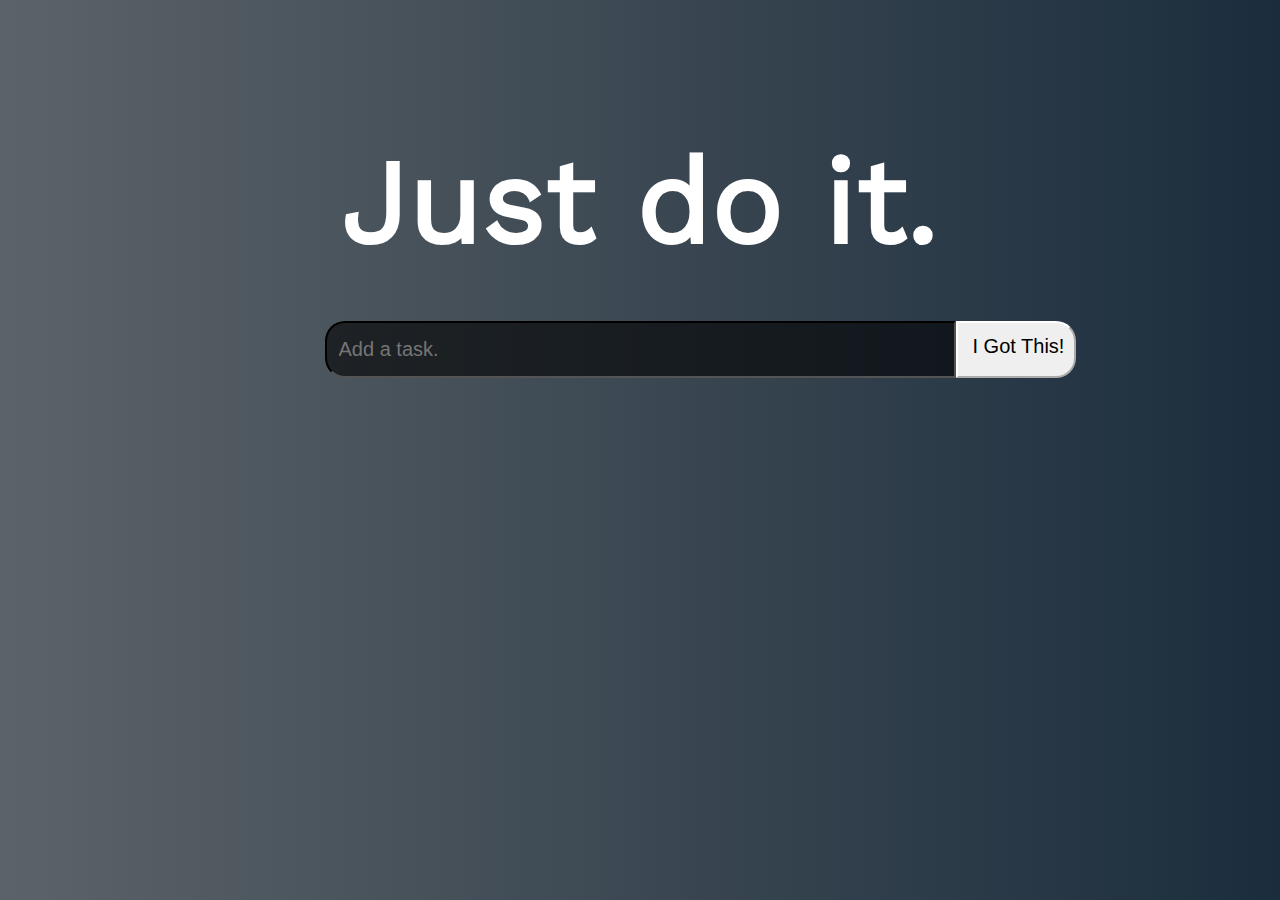
<file: Dia12+1/index.html>
<!DOCTYPE html>
<html lang="en">

<head>
    <meta charset="UTF-8">
    <meta name="viewport" content="width=device-width, initial-scale=1.0">
    <title>Document</title>
    <link rel="stylesheet" href="./style/style.css">
</head>

<body>
    <article class="todito">

        <h1>Just do it.</h1>
        <div class="boton">
            <input type="text" id="taskInput" placeholder="Add a task.">
            <button id="newTask"> I Got This!</button>
        </div>
    </article>
    <article class="opciones">
        
    </article>
</body>
<script src="./scripts/script.js"></script>

</html>
</file>
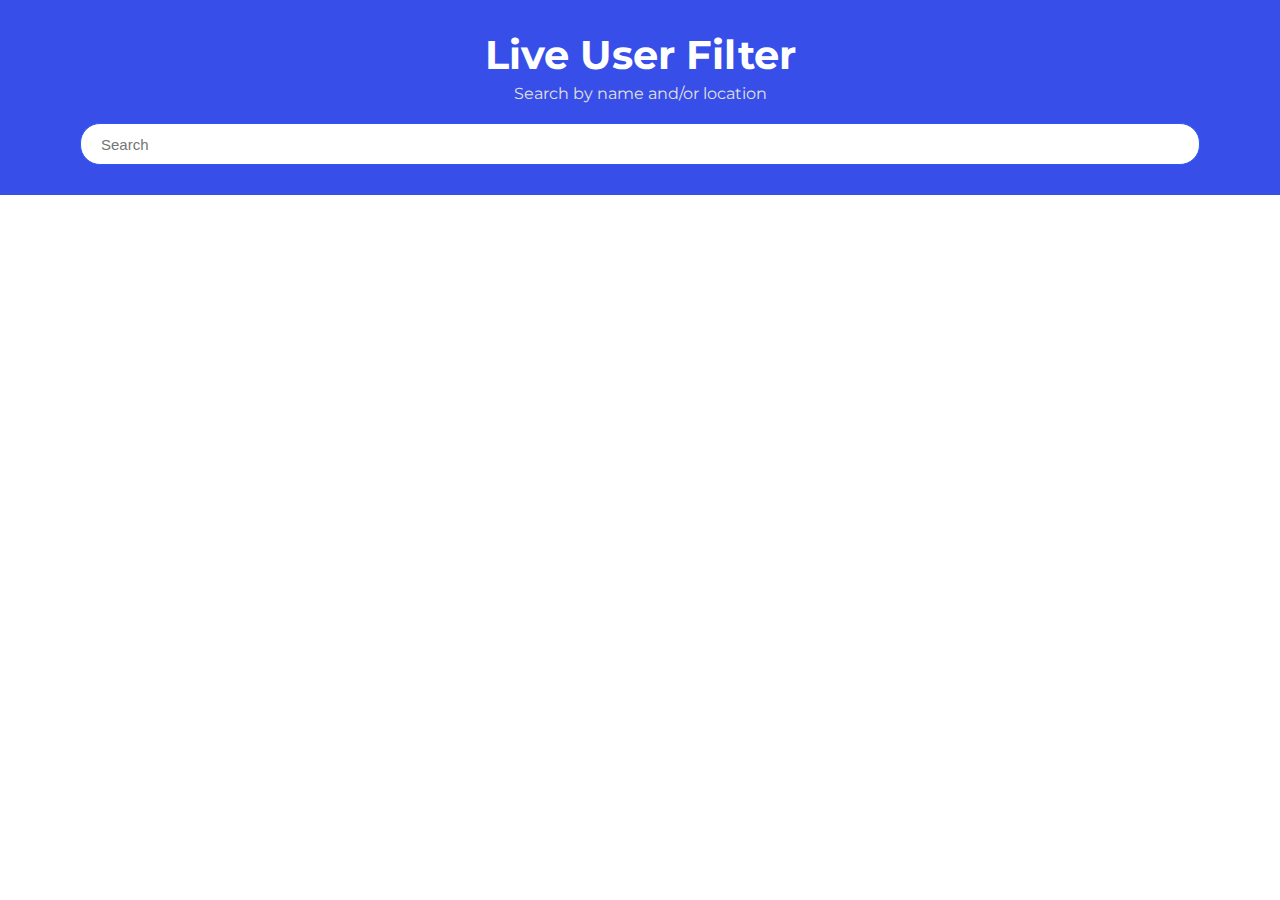
<file: Dia12/index.html>
<!DOCTYPE html>
<html lang="en">
<head>
    <meta charset="UTF-8">
    <meta name="viewport" content="width=device-width, initial-scale=1.0">
    
    <link rel="stylesheet" href="./style/style.css">
    <title>La Libreta</title>
</head>
<body>
    <header class="search_section">
        <h2>Live User Filter</h2>
        
        <span id="description">Search by name and/or location</span>
        <nav class="buscador">
            <div class="search_bar">
                <input id="input_search" type="text" placeholder="Search" >
            </div>
        </nav>
    </header>
    <main class="main">

    </main>
</body>
<script type="module" src="./script/main.js"></script>
</html>
</file>
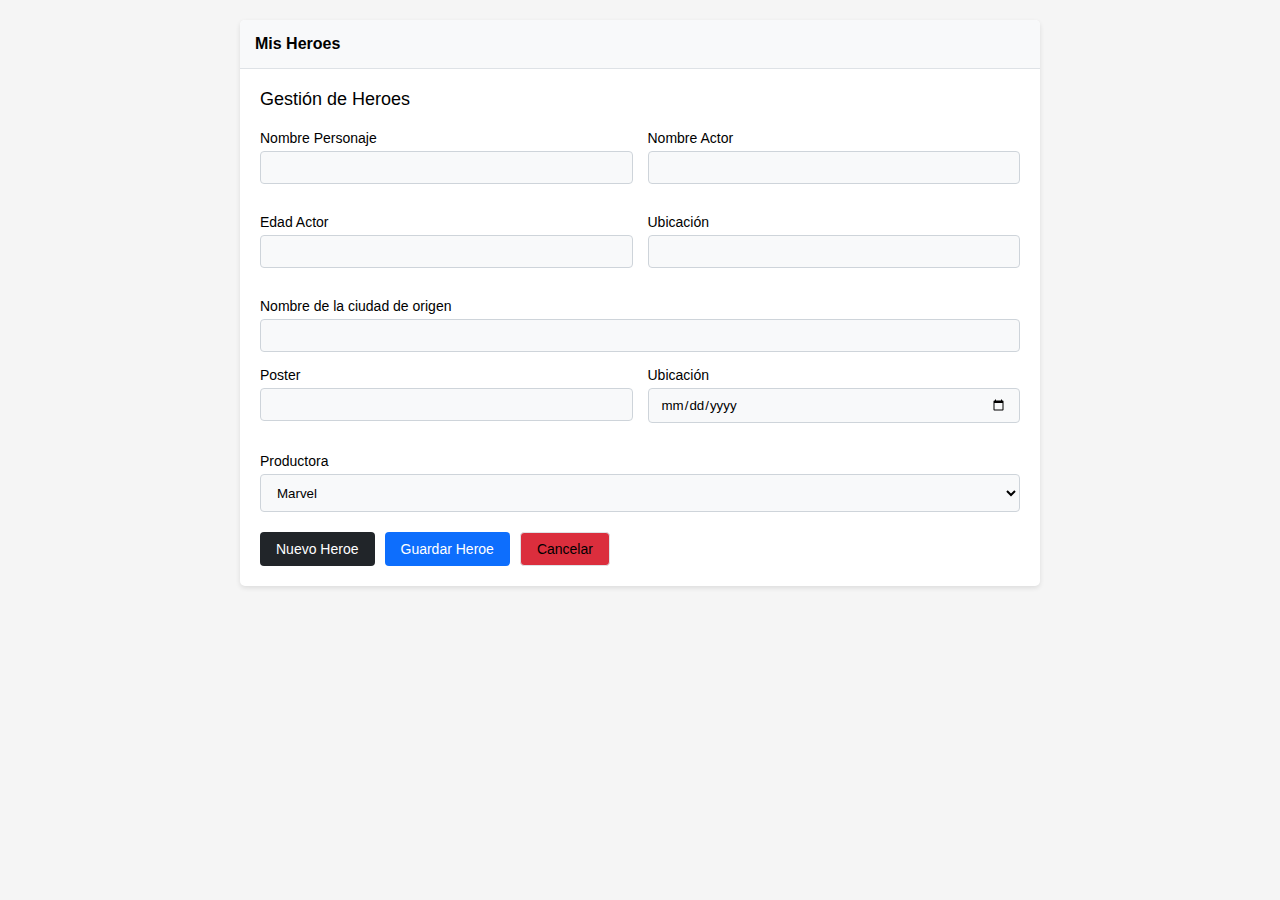
<file: Dia14/index.html>
<!DOCTYPE html>
<html lang="en">
<head>
    <meta charset="UTF-8">
    <meta name="viewport" content="width=device-width, initial-scale=1.0">
    <title>Tareita</title>
    <link rel="stylesheet" href="./style/style.css">
</head>
<body>
    <div class="container">
        <div class="card">
            <div class="card-header">
                Mis Heroes
            </div>
            <div class="card-body">
                <h2>Gestión de Heroes</h2>
                
                <div class="form-row">
                    <div class="form-group">
                        <label for="nombrePersonaje">Nombre Personaje</label>
                        <input type="text" id="nombrePersonaje" class="form-control">
                    </div>
                    <div class="form-group">
                        <label for="nombreActor">Nombre Actor</label>
                        <input type="text" id="nombreActor" class="form-control">
                    </div>
                </div>
                
                <div class="form-row">
                    <div class="form-group">
                        <label for="edadActor">Edad Actor</label>
                        <input type="number" id="edadActor" class="form-control">
                    </div>
                    <div class="form-group">
                        <label for="ubicacion">Ubicación</label>
                        <input type="text" id="ubicacion" class="form-control">
                    </div>
                </div>
                
                <div class="form-group full-width">
                    <label for="ciudadOrigen">Nombre de la ciudad de origen</label>
                    <input type="text" id="ciudadOrigen" class="form-control">
                </div>
                
                <div class="form-row">
                    <div class="form-group">
                        <label for="poster">Poster</label>
                        <input type="text" id="poster" class="form-control">
                    </div>
                    <div class="form-group">
                        <label for="fecha">Ubicación</label>
                        <input type="date" id="fecha" class="form-control" placeholder="dd/mm/yyyy">
                    </div>
                </div>
                
                <div class="form-group full-width">
                    <label for="productora">Productora</label>
                    <select id="productora" class="form-control">
                        <option value="marvel">Marvel</option>
                        <option value="dc">DC</option>
                        <option value="otros">Otros</option>
                    </select>
                </div>
                
                <div class="button-group">
                    <button class="btn btn-dark">Nuevo Heroe</button>
                    <button class="btn btn-primary">Guardar Heroe</button>
                    <button class="btn btn-light">Cancelar</button>
                </div>
            </div>
        </div>
    </div>
</body>
<script src="./script/script.js"></script>
</html>
</file>
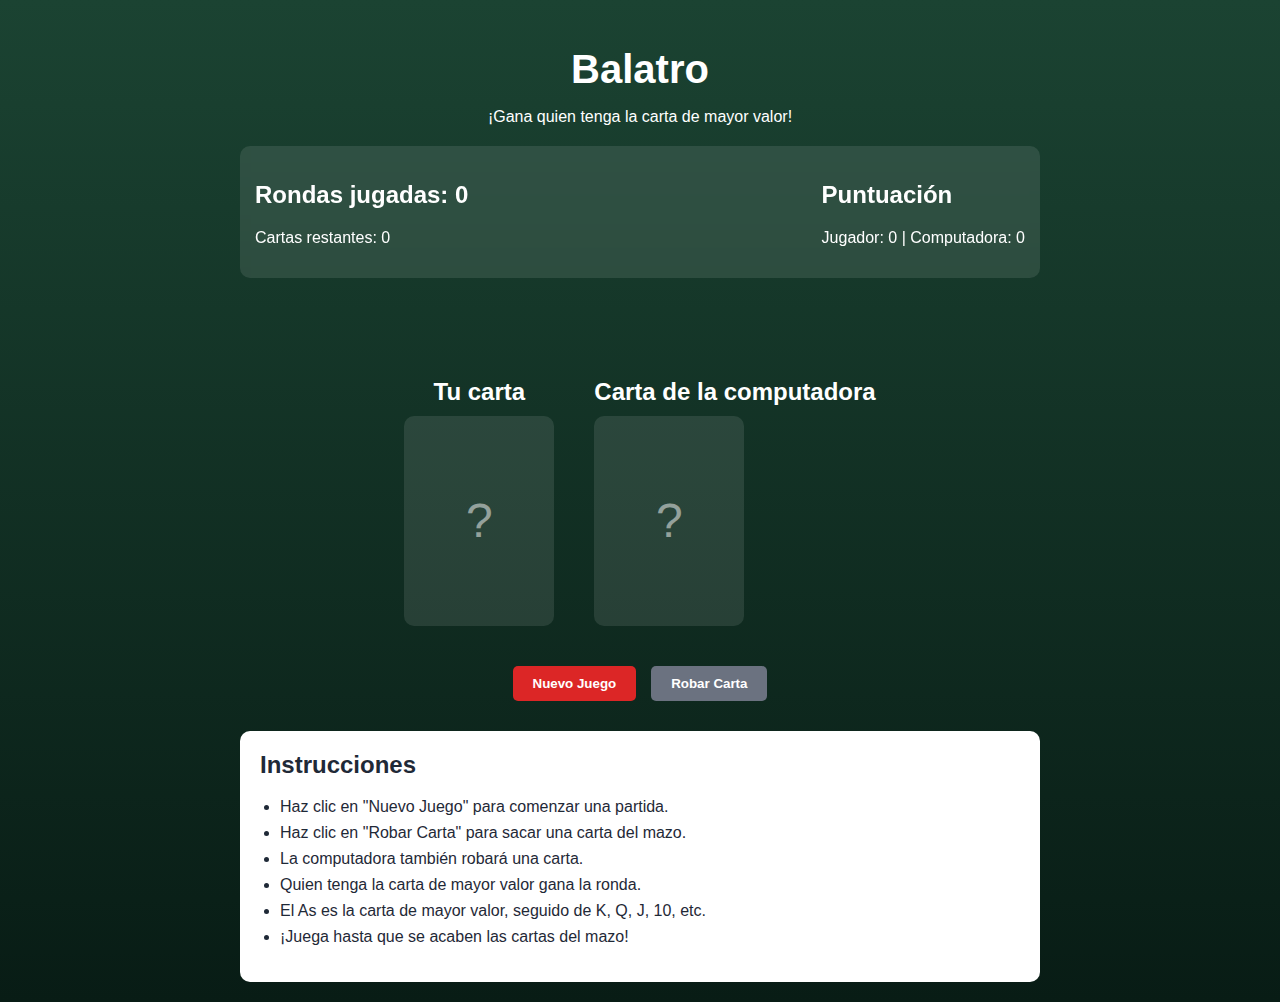
<file: Dia6/index.html>
<!DOCTYPE html>
<html lang="es">
<head>
    <meta charset="UTF-8">
    <meta name="viewport" content="width=device-width, initial-scale=1.0">
    <title>Balatro</title>
    <link rel="stylesheet" href="style/style.css">
</head>
<body>
    <div class="container">
        <header>
            <h1>Balatro</h1>
            <p>¡Gana quien tenga la carta de mayor valor!</p>
        </header>

        <div class="game-info">
            <div>
                <h2>Rondas jugadas: <span id="rounds">0</span></h2>
                <p>Cartas restantes: <span id="remaining-cards">0</span></p>
            </div>
            <div>
                <h2>Puntuación</h2>
                <p>Jugador: <span id="player-score">0</span> | Computadora: <span id="computer-score">0</span></p>
            </div>
        </div>

        <div class="result" id="result"></div>

        <div class="cards-container">
            <div class="player-section">
                <h2>Tu carta</h2>
                <div id="player-card" class="card-placeholder">?</div>
                <div id="player-card-value" class="card-value"></div>
            </div>
            <div class="player-section">
                <h2>Carta de la computadora</h2>
                <div id="computer-card" class="card-placeholder">?</div>
                <div id="computer-card-value" class="card-value"></div>
            </div>
        </div>

        <div class="buttons">
            <button id="new-game-btn" class="new-game">Nuevo Juego</button>
            <button id="draw-card-btn" disabled>Robar Carta</button>
        </div>

        <div class="instructions">
            <h2>Instrucciones</h2>
            <ul>
                <li>Haz clic en "Nuevo Juego" para comenzar una partida.</li>
                <li>Haz clic en "Robar Carta" para sacar una carta del mazo.</li>
                <li>La computadora también robará una carta.</li>
                <li>Quien tenga la carta de mayor valor gana la ronda.</li>
                <li>El As es la carta de mayor valor, seguido de K, Q, J, 10, etc.</li>
                <li>¡Juega hasta que se acaben las cartas del mazo!</li>
            </ul>
        </div>
    </div>

    <div id="toast" class="toast"></div>

    <script src="script.js"></script>
</body>
</html>
</file>
<file: Dia12+1/style/style.css>
@font-face {
    font-family: "titulo";
    src: url(../storage/fonts/WorkSans-Regular.ttf);
}
*{
    padding: 0;
    margin: 0;
    box-sizing: border-box;
}

body{
    background: linear-gradient(to right,#5c6368,#1b2d3d);
}

.todito{
    display: flex;
    flex-direction: column;
    align-items: center;
    height: 40vh;
    width: 100%;
}

h1{
    margin-top: 130px;
    margin-bottom: 50px;
    color: white;
    font-size: 120px;
    font-family: "titulo",sans-serif;
}
input{
    position: relative;
    font-size: 20px;
    color: white;
    border-color: black;
    background-color: rgba(0,0,0,0.6);
    border-top-left-radius:20px;
    border-bottom-left-radius:20px;
    padding-top: 15px;
    padding-bottom: 15px;
    padding-left: 12px;
    padding-right: 350px;
}
button{
    position: absolute;
    font-size: 20px;
    border-color: white;
    border-top-right-radius:20px;
    border-bottom-right-radius:20px;
    padding-top: 12px;
    padding-bottom: 18px;
    padding-left: 15px;
    padding-right: 10px;
}
/* Capsula positiva*/
.terminado img{
    margin-left: 20px;
    margin-right: 10px;
    width: 50px;
    background-color: white;
    border-radius: 100px;
}
.eliminado img{
    width: 50px;
    background-color: white;
    border-radius: 100px;
}
.opciones{
    gap: 20px;
    margin-top: 80px;
    overflow-y: scroll;
    height: calc(84vh - 300px);
    display: flex;
    align-items: center;
    flex-direction: column;
}

.capsula{
    padding-top: 3px;
    padding-bottom: 3px;
    padding-left: 5px;
    padding-right: 5px;
    display: flex;
    color: white;
    background-color: #14191d;
    border-radius: 30px;
    max-width: 80%;
}
.infoText p{
    margin-top: 10px;
    font-size: 30px;
}
.botones{
    display: flex;
}
/* Capsula negativa*/
.terminadoNegativa img{
    margin-left: 20px;
    margin-right: 10px;
    width: 50px;
    background-color: rgba(255, 255, 255, 0.362);
    border-radius: 100px;
}
.eliminadoNegativa img{
    width: 50px;
    background-color: rgba(255, 255, 255, 0.362);
    border-radius: 100px;
}
.capsulaNegativa{
    padding-top: 3px;
    padding-bottom: 3px;
    padding-left: 5px;
    padding-right: 5px;
    display: flex;
    color: rgba(255, 255, 255, 0.362);
    background-color: #14191d;
    border-radius: 30px;
    max-width: 80%;
}
.infoTextNegativa p{
    margin-top: 10px;
    font-size: 30px;
    text-decoration: line-through;
}
.botonesNegativa{
    display: flex;
}
</file>
<file: Dia12/style/style.css>
@import url(./variables.css);
* {
    margin: 0;
    padding: 0;
}
body{
    font-family: 'fuente';
}
h2{
    color:white
}
.search_section{
    background-color: var(--color-1);
    padding: 30px;
    text-align: center;
    
}
.search_section h2{
    margin-bottom: 5px;
    font-size: 40px;

}
#description{
    color: rgb(225, 225, 225);
}
.search_bar input{
    margin-top: 20px;
    border: 1px solid var(--color-3);
    width: 90%;
    color: var(--color-2);
    height: 40px;
    border-radius: 20px;
    font-size: 15px;
    padding-left: 20px;
}
.people_menu{
    display: flex;
    flex-direction: row;
    margin-top: 15px;
    gap: 20px;
    border: 1px solid var(--color-1);
    padding-top: 10px;
    padding-bottom: 20px;
}
.foto img{
    width: 85px;
    border-radius: 50px;
    margin-top: 10px;
    margin-left: 35px;
}
.information{
    margin-top: 18px;
}
.information h3{
    font-size: 25px;
    color: var(--color-2);
}
.information p{
    margin-top: 5px;
    color: var(--color-2);
}
</file>
<file: Dia14/style/style.css>
* {
    margin: 0;
    padding: 0;
    box-sizing: border-box;
    font-family: Arial, sans-serif;
}

body {
    background-color: #f5f5f5;
    padding: 20px;
}

.container {
    max-width: 800px;
    margin: 0 auto;
}

.card {
    background-color: #fff;
    border-radius: 5px;
    box-shadow: 0 2px 5px rgba(0, 0, 0, 0.1);
    overflow: hidden;
}

.card-header {
    padding: 15px;
    background-color: #f8f9fa;
    border-bottom: 1px solid #dee2e6;
    font-weight: bold;
}

.card-body {
    padding: 20px;
}

h2 {
    margin-bottom: 20px;
    font-size: 18px;
    font-weight: normal;
}

.form-row {
    display: flex;
    margin-bottom: 15px;
    gap: 15px;
}

.form-group {
    flex: 1;
    margin-bottom: 15px;
}

.full-width {
    width: 100%;
}

label {
    display: block;
    margin-bottom: 5px;
    font-size: 14px;
}

.form-control {
    width: 100%;
    padding: 8px 12px;
    border: 1px solid #ced4da;
    border-radius: 4px;
    background-color: #f8f9fa;
}

select.form-control {
    height: 38px;
}

.button-group {
    display: flex;
    gap: 10px;
    margin-top: 20px;
}

.btn {
    padding: 8px 16px;
    border: none;
    border-radius: 4px;
    cursor: pointer;
    font-size: 14px;
}

.btn-dark {
    background-color: #212529;
    color: white;
}

.btn-primary {
    background-color: #0d6efd;
    color: white;
}

.btn-light {
    background-color: #db2e3d;
    border: 1px solid #dee2e6;
}

/* Responsive */
@media (max-width: 768px) {
    .form-row {
        flex-direction: column;
    }
    
    .form-group {
        width: 100%;
    }
}
</file>
<file: Dia6/style/style.css>
body {
    font-family: 'Segoe UI', Tahoma, Geneva, Verdana, sans-serif;
    background: linear-gradient(to bottom, #1b4332, #081c15);
    color: white;
    margin: 0;
    padding: 20px;
    min-height: 100vh;
    display: flex;
    flex-direction: column;
    align-items: center;
}

.container {
    max-width: 800px;
    width: 100%;
}

header {
    text-align: center;
    margin-bottom: 20px;
}

h1 {
    font-size: 2.5rem;
    margin-bottom: 5px;
}

.game-info {
    display: flex;
    justify-content: space-between;
    background-color: rgba(255, 255, 255, 0.1);
    backdrop-filter: blur(5px);
    padding: 15px;
    border-radius: 10px;
    margin-bottom: 20px;
}

.cards-container {
    display: flex;
    justify-content: center;
    gap: 40px;
    margin-bottom: 30px;
}

.player-section {
    text-align: center;
}

.player-section h2 {
    margin-bottom: 10px;
}

.card-placeholder {
    width: 150px;
    height: 210px;
    background-color: rgba(255, 255, 255, 0.1);
    border-radius: 10px;
    display: flex;
    justify-content: center;
    align-items: center;
    font-size: 3rem;
    color: rgba(255, 255, 255, 0.5);
}

.card img {
    width: 150px;
    height: auto;
    border-radius: 10px;
    box-shadow: 0 4px 8px rgba(0, 0, 0, 0.3);
}

.result {
    text-align: center;
    font-size: 1.5rem;
    font-weight: bold;
    height: 40px;
    margin-bottom: 20px;
}

.win {
    color: #10b981;
}

.lose {
    color: #ef4444;
}

.draw {
    color: #f59e0b;
}

.buttons {
    display: flex;
    justify-content: center;
    gap: 15px;
    margin-bottom: 30px;
}

button {
    background-color: #2563eb;
    color: white;
    border: none;
    padding: 10px 20px;
    border-radius: 5px;
    cursor: pointer;
    font-weight: bold;
    transition: background-color 0.2s;
}

button:hover {
    background-color: #1d4ed8;
}

button:disabled {
    background-color: #6b7280;
    cursor: not-allowed;
}

button.new-game {
    background-color: #dc2626;
}

button.new-game:hover {
    background-color: #b91c1c;
}

.instructions {
    background-color: white;
    color: #1f2937;
    padding: 20px;
    border-radius: 10px;
    margin-top: 20px;
}

.instructions h2 {
    margin-top: 0;
}

.instructions ul {
    padding-left: 20px;
}

.instructions li {
    margin-bottom: 8px;
}

.loading {
    display: flex;
    justify-content: center;
    align-items: center;
    height: 150px;
}

.spinner {
    border: 4px solid rgba(255, 255, 255, 0.3);
    border-radius: 50%;
    border-top: 4px solid white;
    width: 40px;
    height: 40px;
    animation: spin 1s linear infinite;
}

@keyframes spin {
    0% { transform: rotate(0deg); }
    100% { transform: rotate(360deg); }
}

.toast {
    position: fixed;
    top: 20px;
    right: 20px;
    background-color: #1f2937;
    color: white;
    padding: 15px 20px;
    border-radius: 5px;
    box-shadow: 0 4px 8px rgba(0, 0, 0, 0.2);
    z-index: 1000;
    opacity: 0;
    transition: opacity 0.3s;
}

.toast.show {
    opacity: 1;
}

.toast.error {
    background-color: #dc2626;
}

.card-value {
    font-size: 1.2rem;
    margin-top: 10px;
    font-weight: bold;
}

.winner-indicator {
    position: absolute;
    top: -15px;
    left: 50%;
    transform: translateX(-50%);
    background-color: #10b981;
    color: white;
    padding: 5px 10px;
    border-radius: 5px;
    font-weight: bold;
    font-size: 0.9rem;
}
</file>
